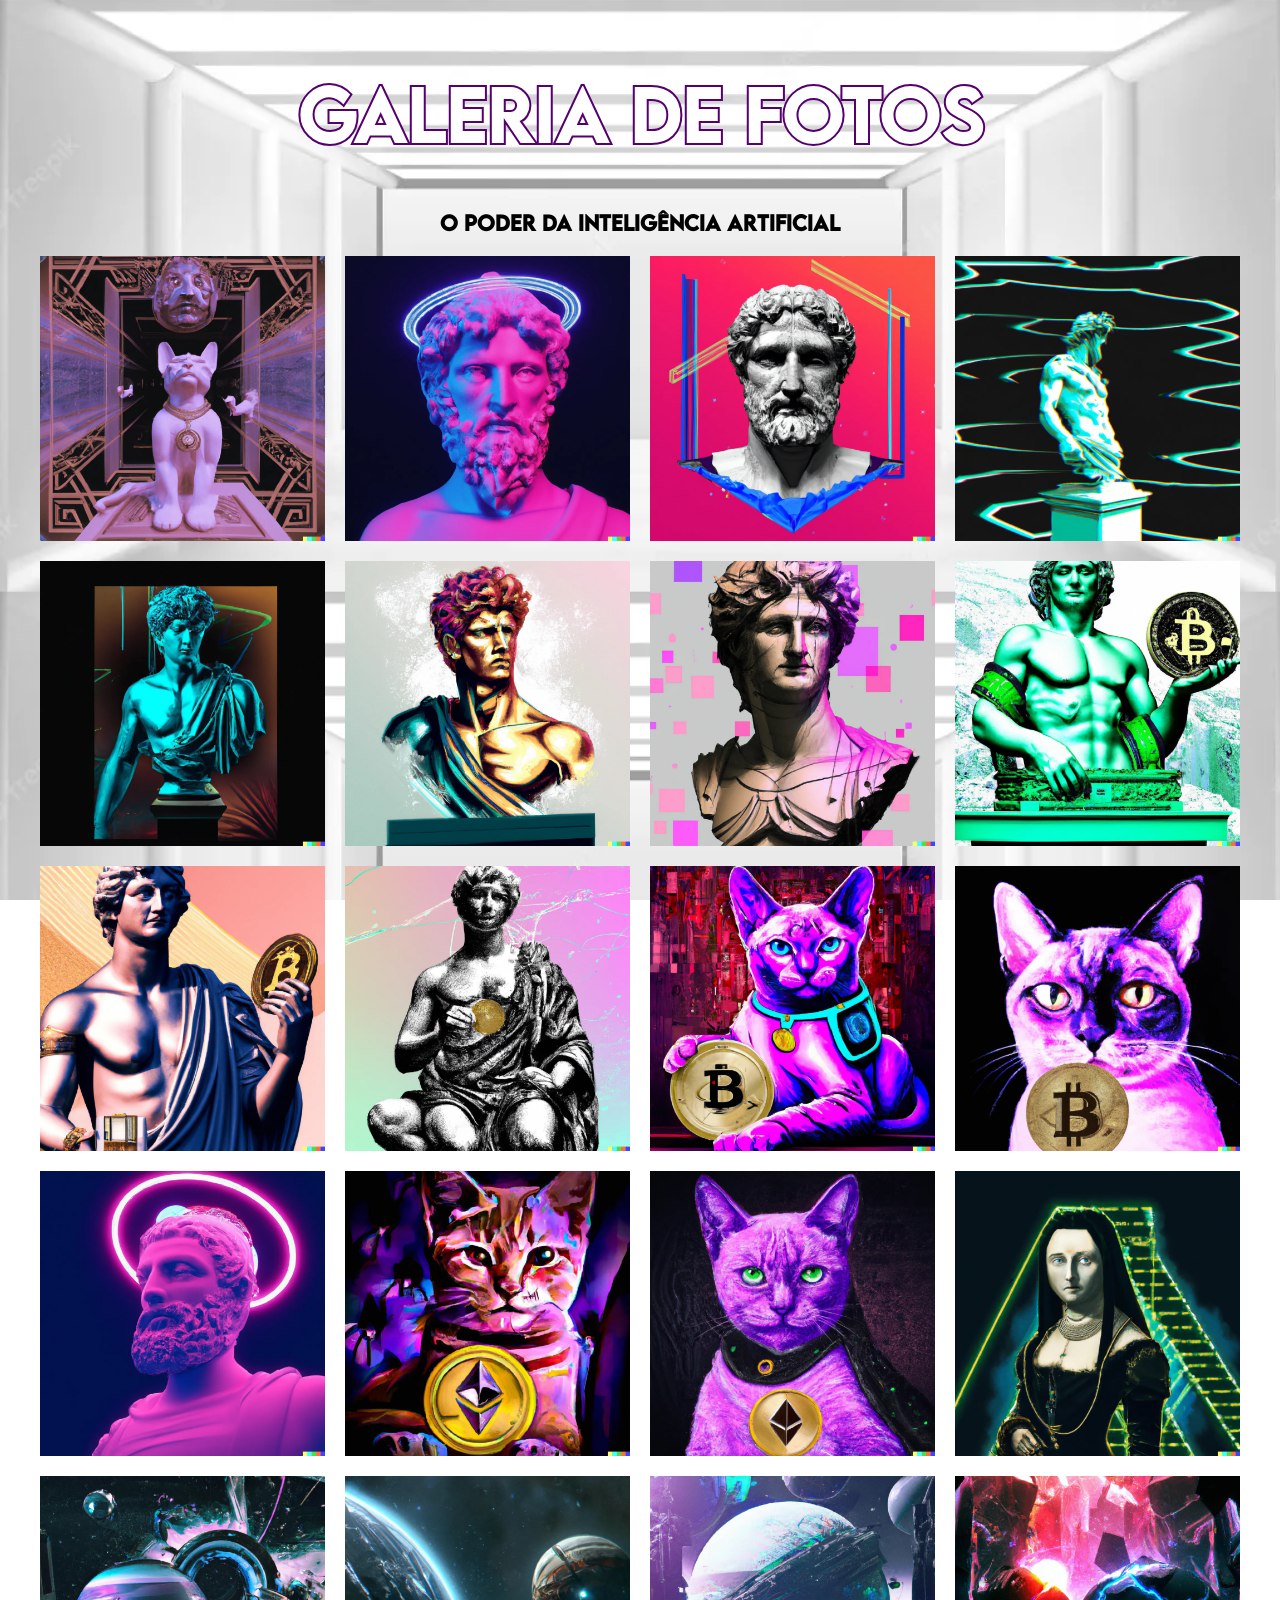
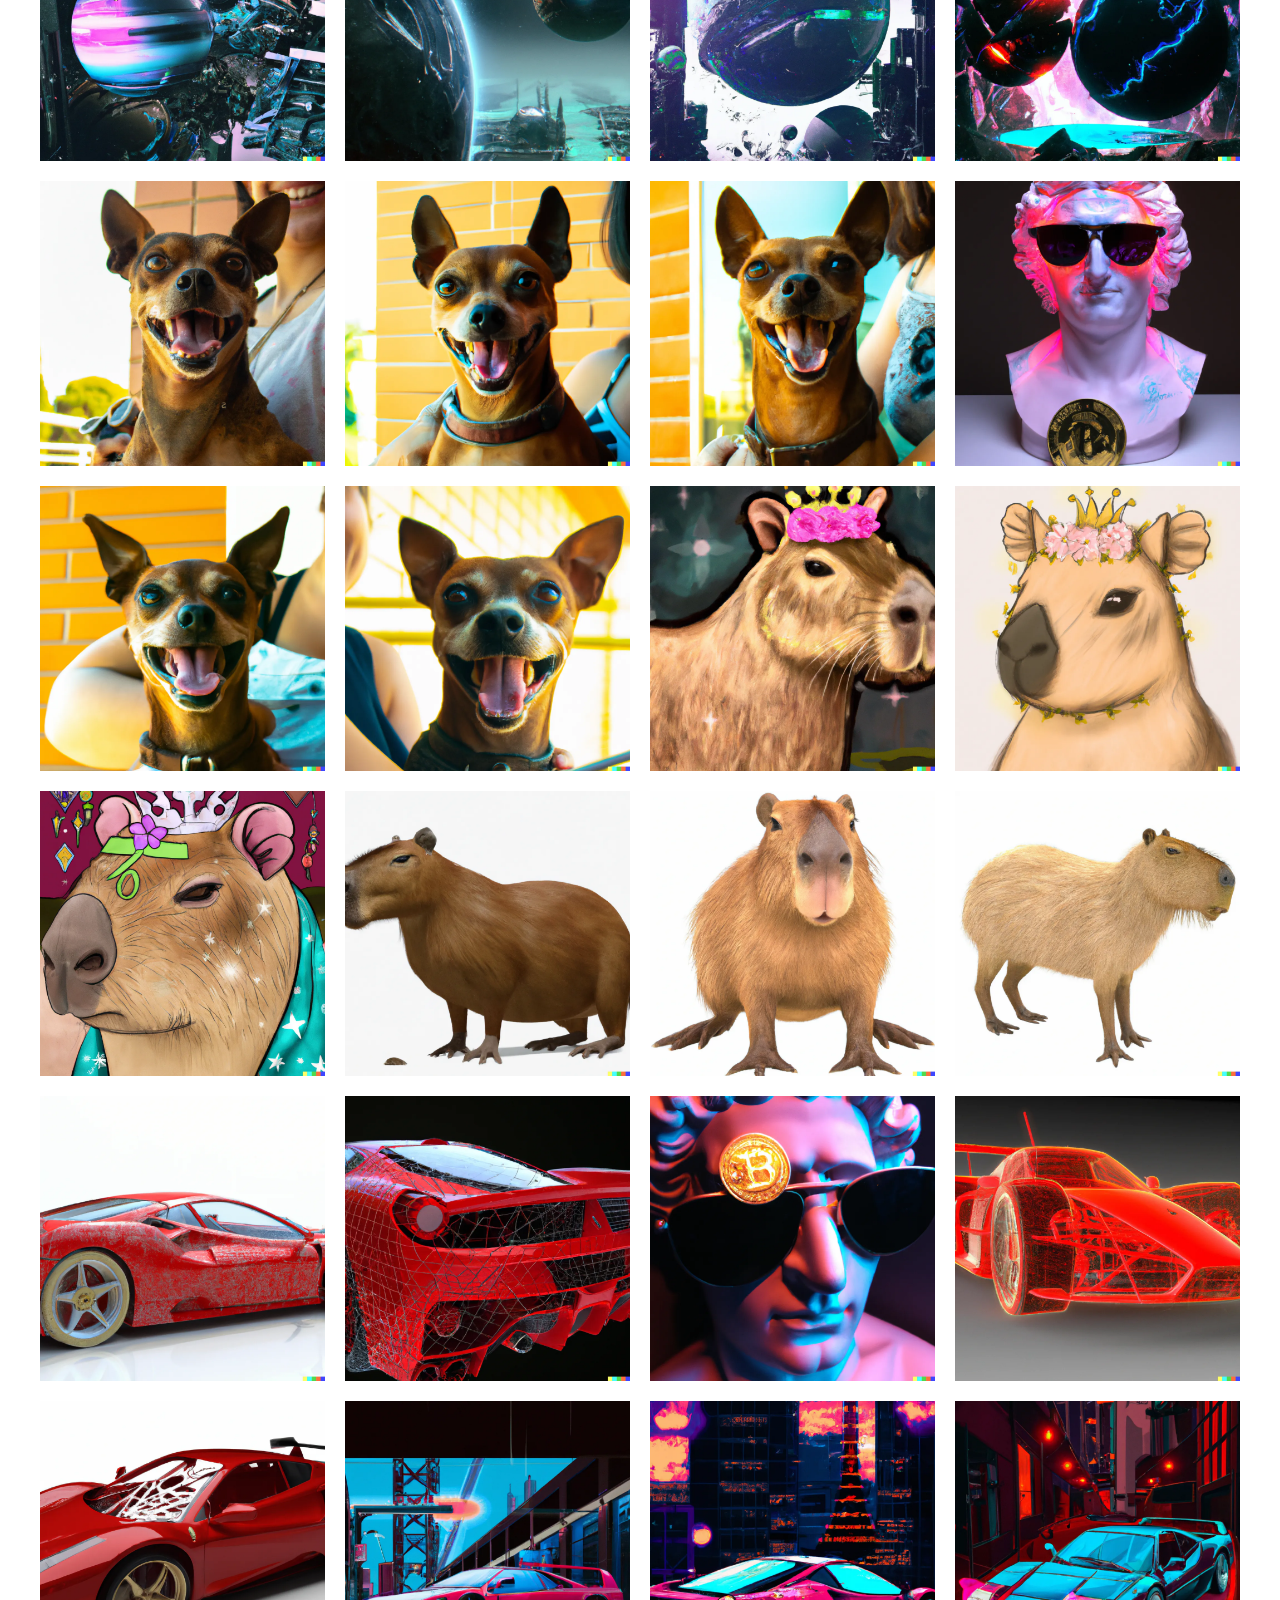
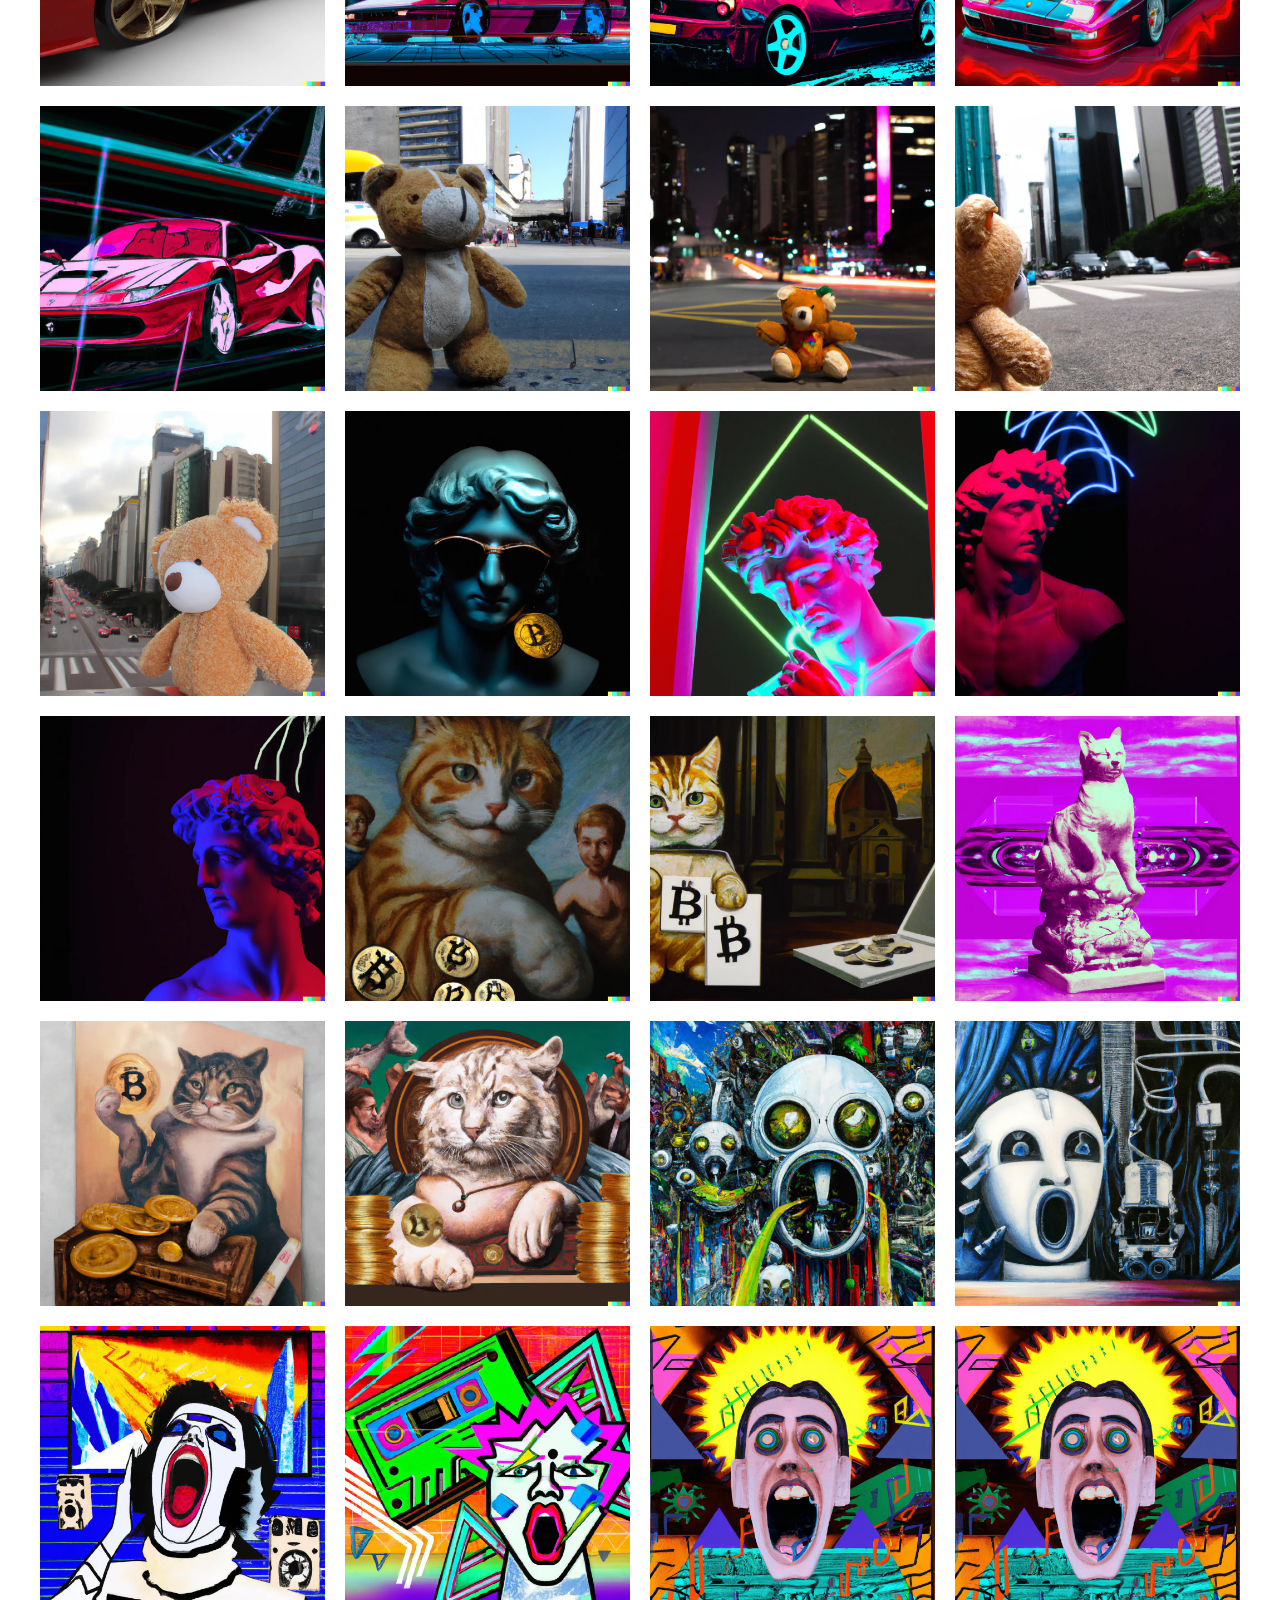
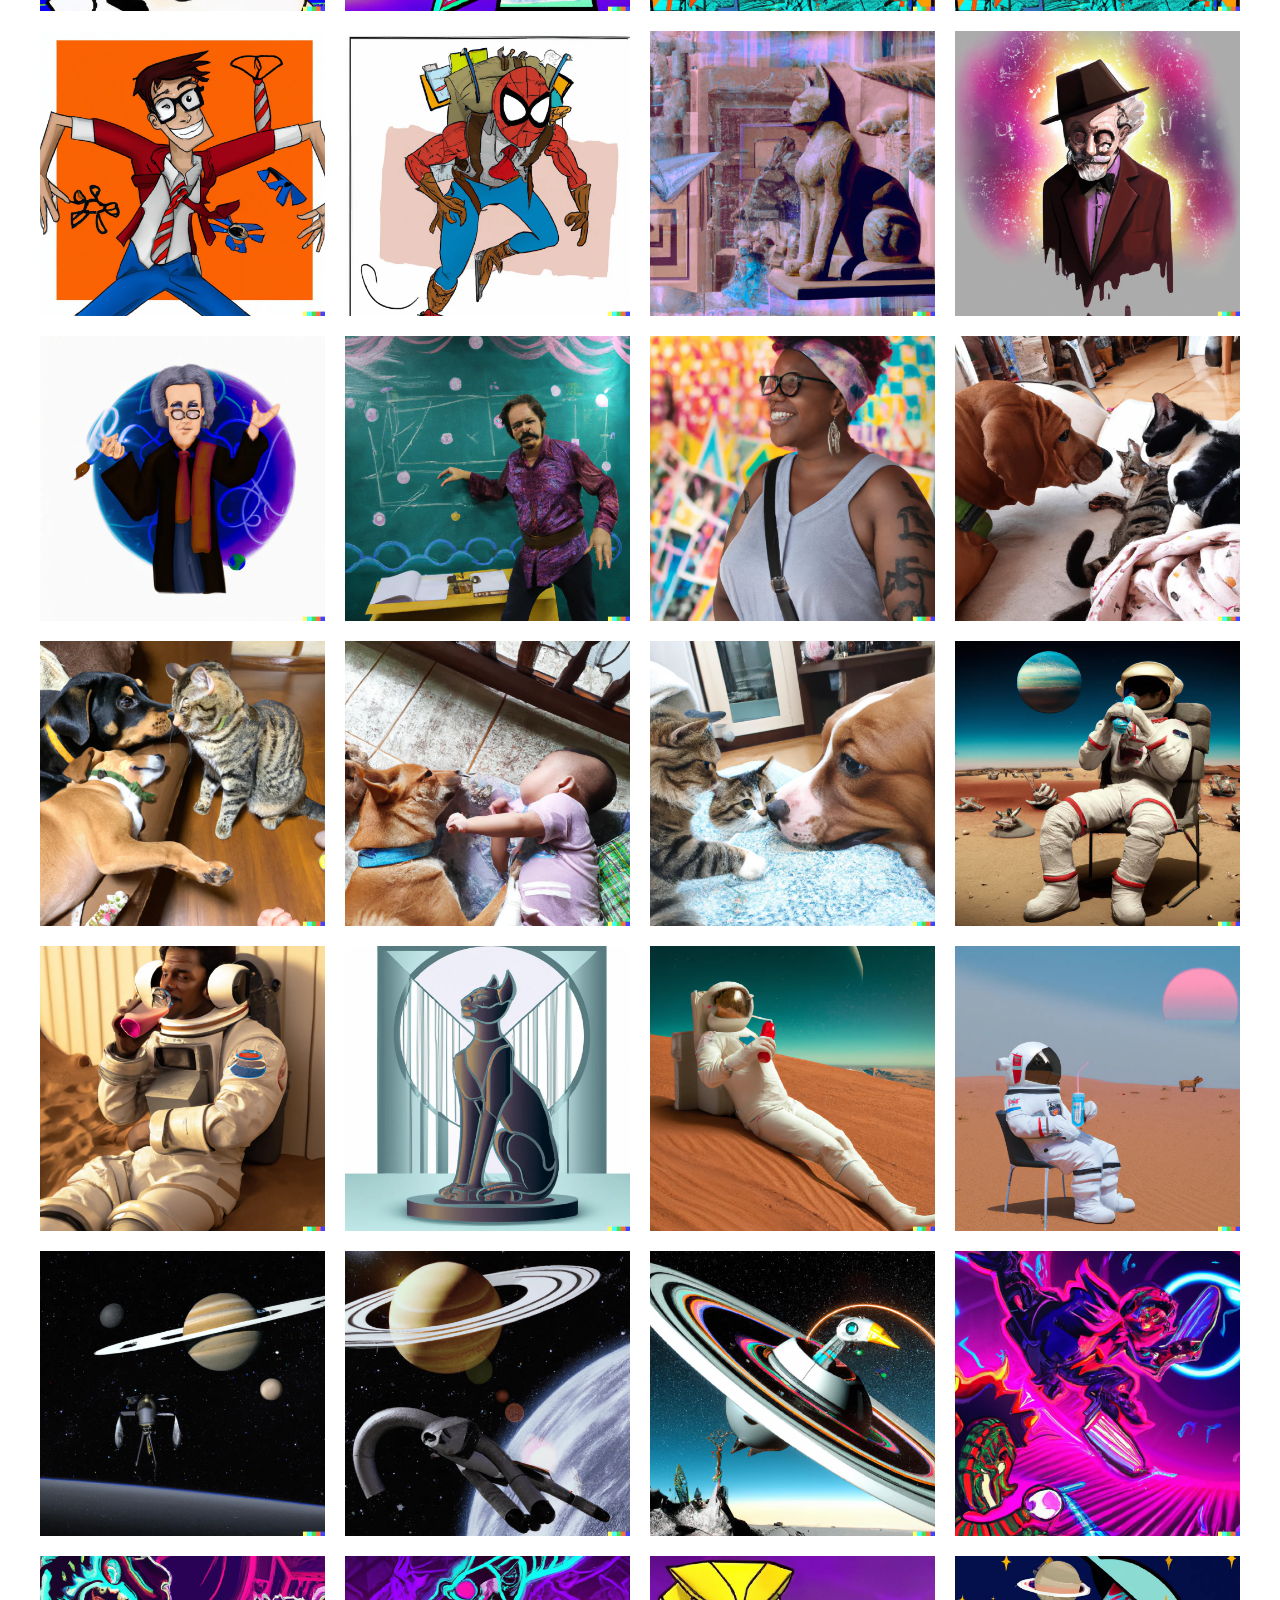
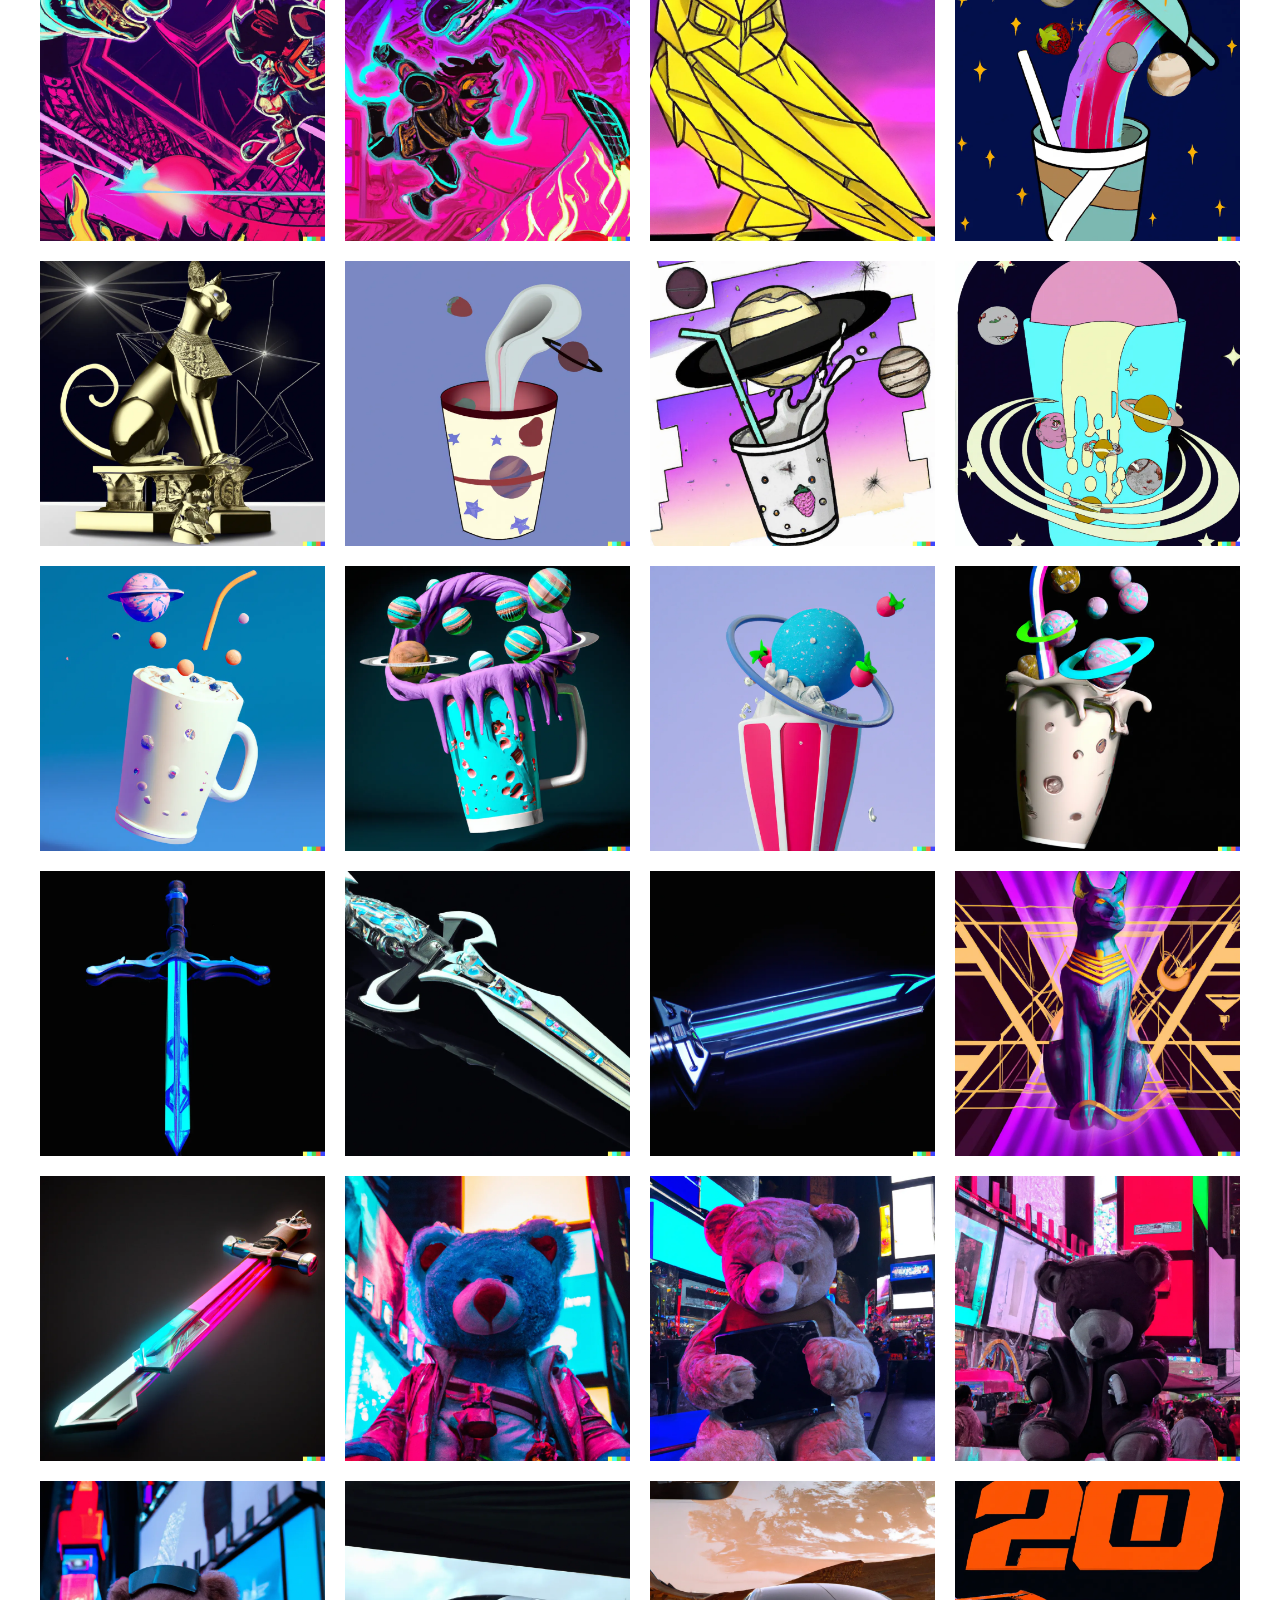
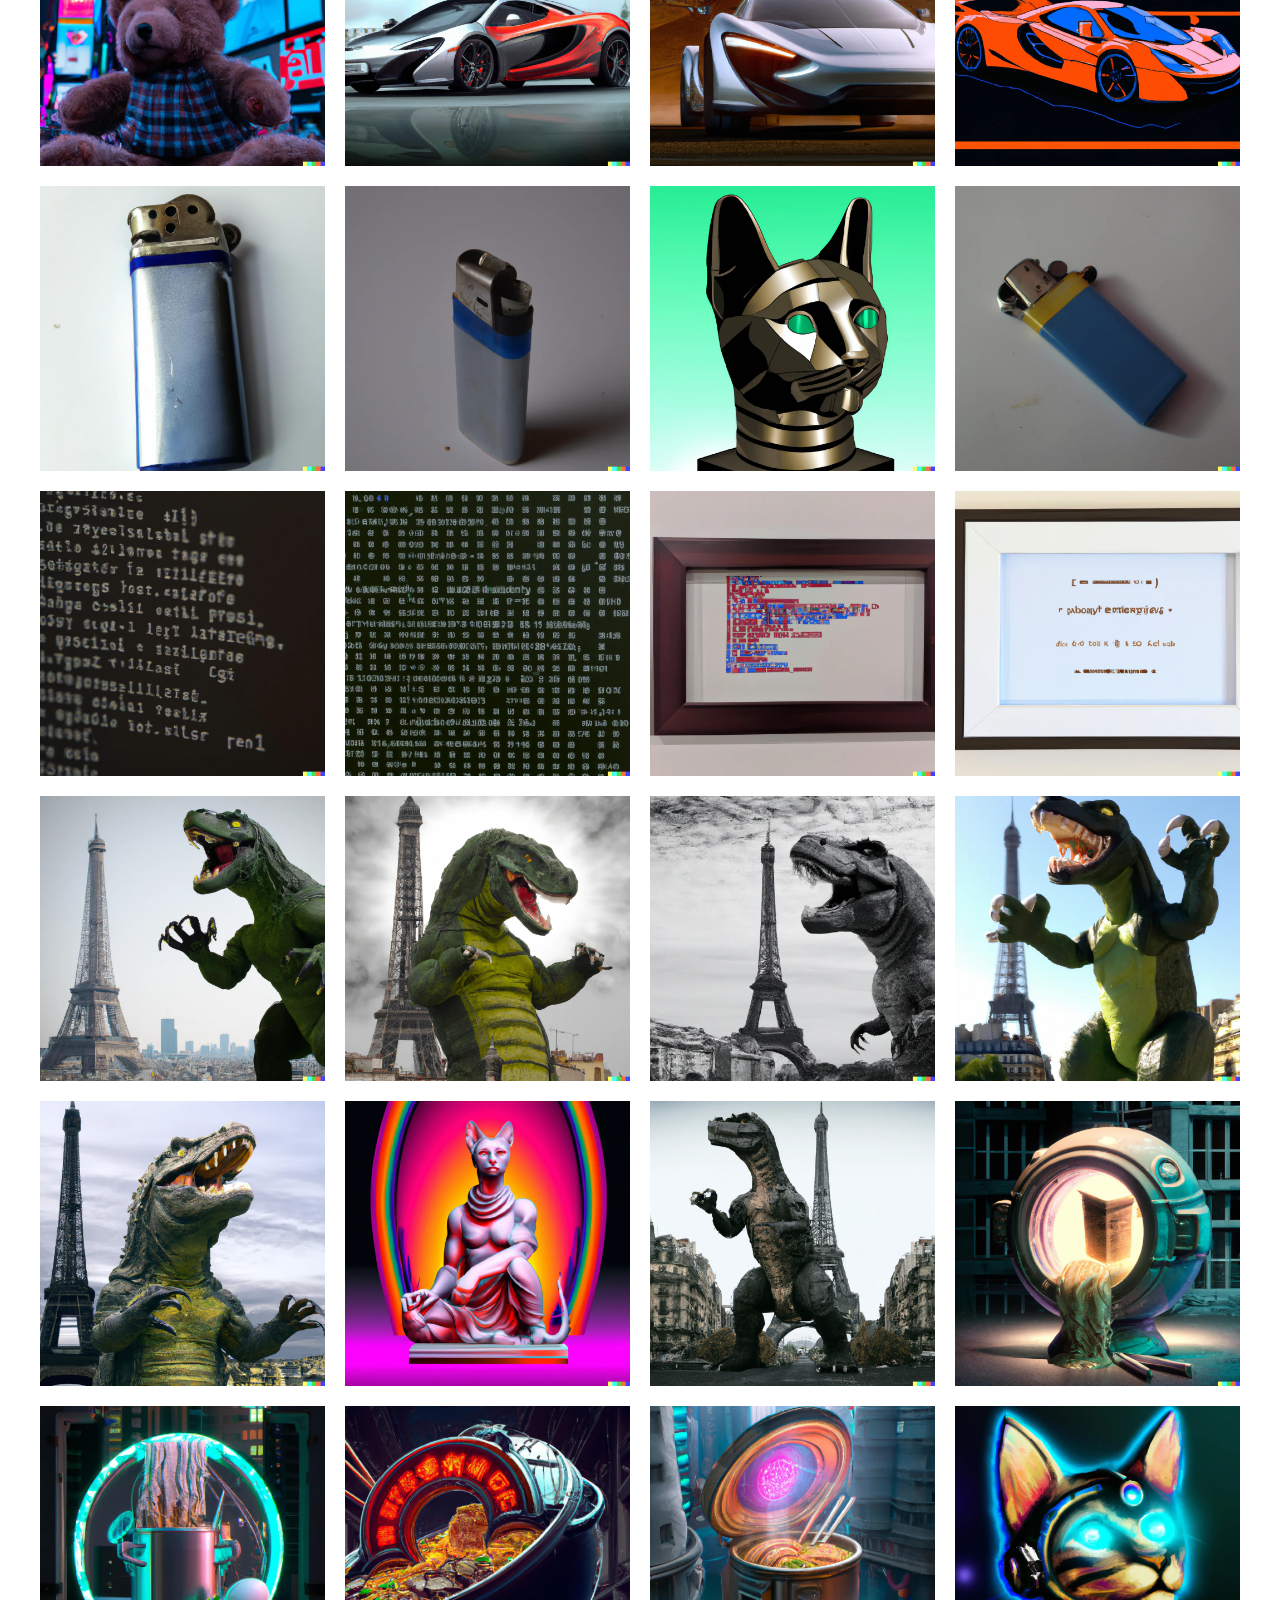
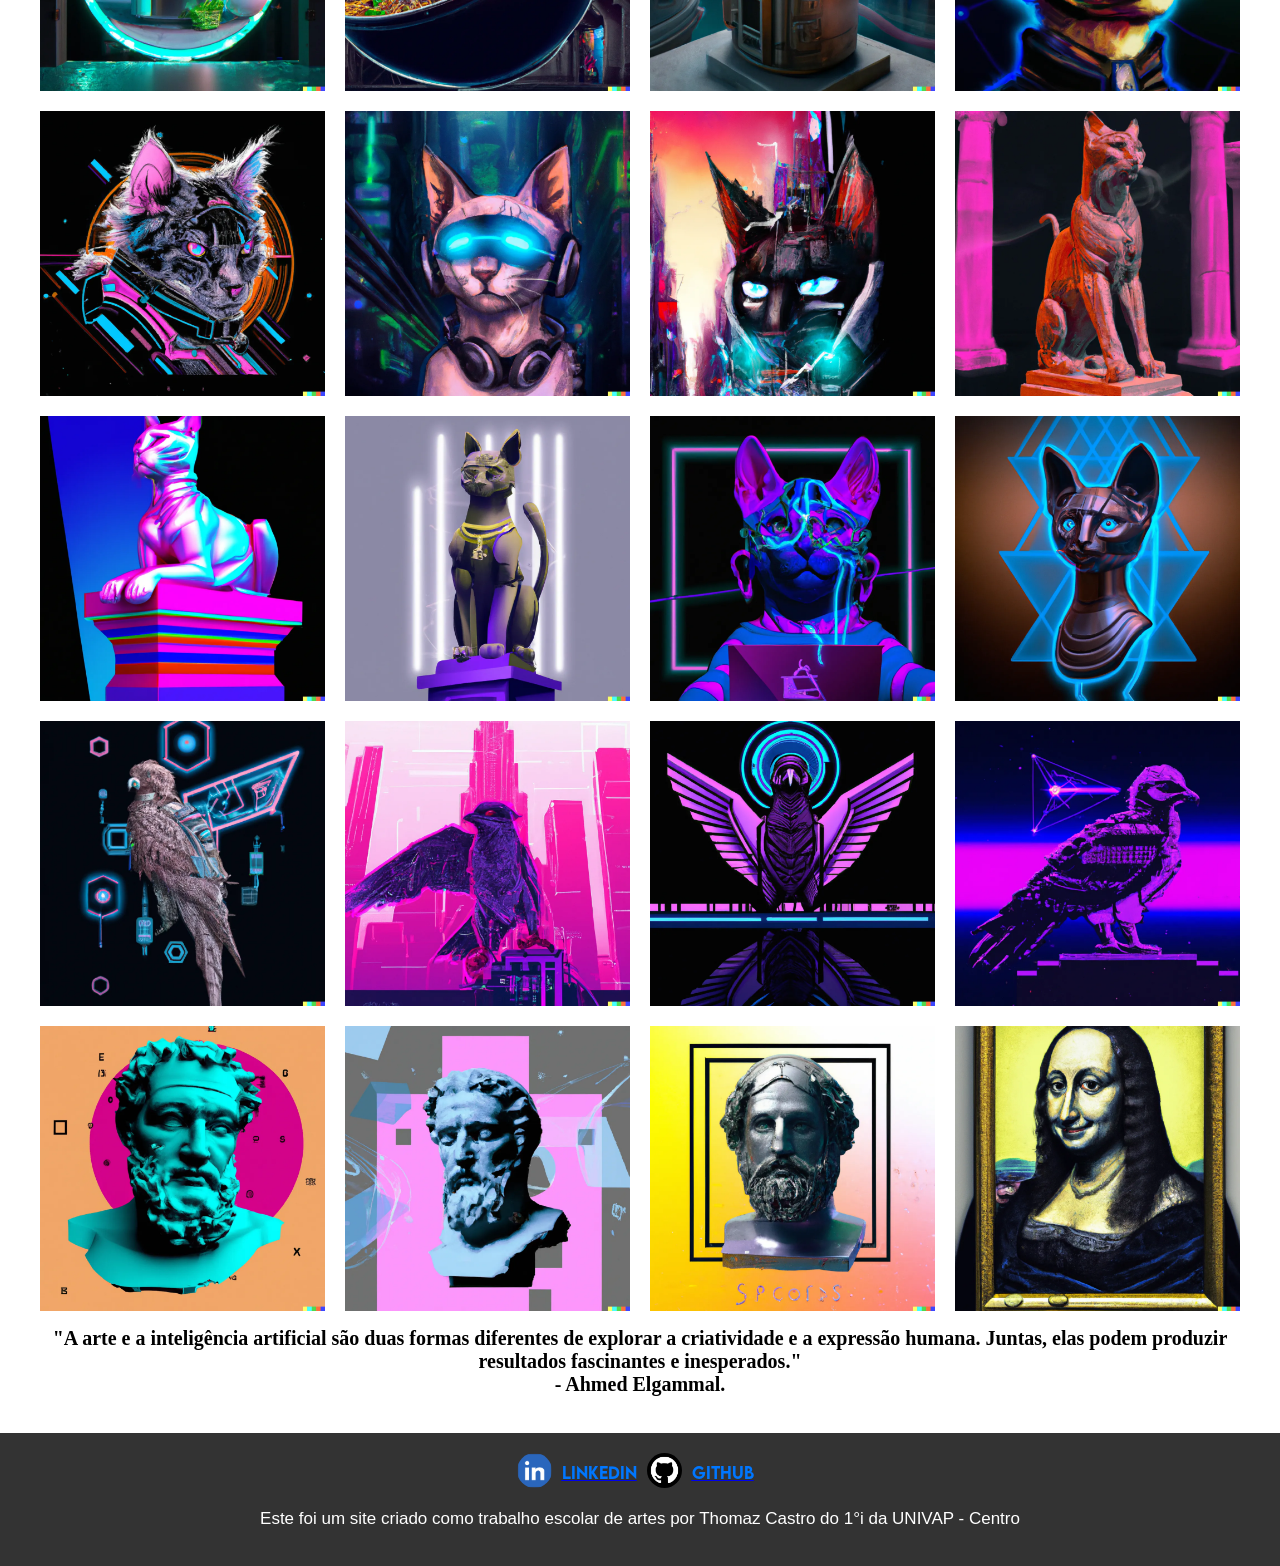
<file: index.html>
<!DOCTYPE html>
<html lang="pt-br">
<head>
  <meta charset="UTF-8">
  <title>Galeria de Fotos</title>
  <link rel="stylesheet" href="style.css">
  <link rel="icon" href="./icone/ico.png" type="image/png">
</head>
<body>
  <div class="container">
    <h1>Galeria de Fotos</h1>
    <h3>O poder da inteligência Artificial</h3>
    <div class="gallery">
      <img src="img/imagem_1.webp" alt="imagem_1.webp"  onclick="abrirImagem(this.src)"><img src="img/imagem_10.webp" alt="imagem_10.webp" onclick="abrirImagem(this.src)"><img src="img/imagem_100.webp" alt="imagem_100.webp" onclick="abrirImagem(this.src)"><img src="img/imagem_101.webp" alt="imagem_101.webp" onclick="abrirImagem(this.src)"><img src="img/imagem_102.webp" alt="imagem_102.webp" onclick="abrirImagem(this.src)"><img src="img/imagem_103.webp" alt="imagem_103.webp" onclick="abrirImagem(this.src)"><img src="img/imagem_104.webp" alt="imagem_104.webp" onclick="abrirImagem(this.src)"><img src="img/imagem_105.webp" alt="imagem_105.webp" onclick="abrirImagem(this.src)"><img src="img/imagem_106.webp" alt="imagem_106.webp" onclick="abrirImagem(this.src)"><img src="img/imagem_107.webp" alt="imagem_107.webp" onclick="abrirImagem(this.src)"><img src="img/imagem_108.webp" alt="imagem_108.webp" onclick="abrirImagem(this.src)"><img src="img/imagem_109.webp" alt="imagem_109.webp" onclick="abrirImagem(this.src)"><img src="img/imagem_11.webp" alt="imagem_11.webp" onclick="abrirImagem(this.src)"><img src="img/imagem_110.webp" alt="imagem_110.webp" onclick="abrirImagem(this.src)"><img src="img/imagem_111.webp" alt="imagem_111.webp" onclick="abrirImagem(this.src)"><img src="img/imagem_112.webp" alt="imagem_112.webp" onclick="abrirImagem(this.src)"><img src="img/imagem_113.webp" alt="imagem_113.webp" onclick="abrirImagem(this.src)"><img src="img/imagem_114.webp" alt="imagem_114.webp" onclick="abrirImagem(this.src)"><img src="img/imagem_115.webp" alt="imagem_115.webp" onclick="abrirImagem(this.src)"><img src="img/imagem_116.webp" alt="imagem_116.webp" onclick="abrirImagem(this.src)"><img src="img/imagem_117.webp" alt="imagem_117.webp" onclick="abrirImagem(this.src)"><img src="img/imagem_118.webp" alt="imagem_118.webp" onclick="abrirImagem(this.src)"><img src="img/imagem_119.webp" alt="imagem_119.webp" onclick="abrirImagem(this.src)"><img src="img/imagem_12.webp" alt="imagem_12.webp" onclick="abrirImagem(this.src)"><img src="img/imagem_120.webp" alt="imagem_120.webp" onclick="abrirImagem(this.src)"><img src="img/imagem_121.webp" alt="imagem_121.webp" onclick="abrirImagem(this.src)"><img src="img/imagem_122.webp" alt="imagem_122.webp" onclick="abrirImagem(this.src)"><img src="img/imagem_123.webp" alt="imagem_123.webp" onclick="abrirImagem(this.src)"><img src="img/imagem_124.webp" alt="imagem_124.webp" onclick="abrirImagem(this.src)"><img src="img/imagem_125.webp" alt="imagem_125.webp" onclick="abrirImagem(this.src)"><img src="img/imagem_126.webp" alt="imagem_126.webp" onclick="abrirImagem(this.src)"><img src="img/imagem_127.webp" alt="imagem_127.webp" onclick="abrirImagem(this.src)"><img src="img/imagem_128.webp" alt="imagem_128.webp" onclick="abrirImagem(this.src)"><img src="img/imagem_129.webp" alt="imagem_129.webp" onclick="abrirImagem(this.src)"><img src="img/imagem_13.webp" alt="imagem_13.webp" onclick="abrirImagem(this.src)"><img src="img/imagem_130.webp" alt="imagem_130.webp" onclick="abrirImagem(this.src)"><img src="img/imagem_131.webp" alt="imagem_131.webp" onclick="abrirImagem(this.src)"><img src="img/imagem_132.webp" alt="imagem_132.webp" onclick="abrirImagem(this.src)"><img src="img/imagem_133.webp" alt="imagem_133.webp" onclick="abrirImagem(this.src)"><img src="img/imagem_134.webp" alt="imagem_134.webp" onclick="abrirImagem(this.src)"><img src="img/imagem_135.webp" alt="imagem_135.webp" onclick="abrirImagem(this.src)"><img src="img/imagem_136.webp" alt="imagem_136.webp" onclick="abrirImagem(this.src)"><img src="img/imagem_137.webp" alt="imagem_137.webp" onclick="abrirImagem(this.src)"><img src="img/imagem_138.webp" alt="imagem_138.webp" onclick="abrirImagem(this.src)"><img src="img/imagem_139.webp" alt="imagem_139.webp" onclick="abrirImagem(this.src)"><img src="img/imagem_14.webp" alt="imagem_14.webp" onclick="abrirImagem(this.src)"><img src="img/imagem_15.webp" alt="imagem_15.webp" onclick="abrirImagem(this.src)"><img src="img/imagem_16.webp" alt="imagem_16.webp" onclick="abrirImagem(this.src)"><img src="img/imagem_17.webp" alt="imagem_17.webp" onclick="abrirImagem(this.src)"><img src="img/imagem_18.webp" alt="imagem_18.webp" onclick="abrirImagem(this.src)"><img src="img/imagem_19.webp" alt="imagem_19.webp" onclick="abrirImagem(this.src)"><img src="img/imagem_2.webp" alt="imagem_2.webp" onclick="abrirImagem(this.src)"><img src="img/imagem_20.webp" alt="imagem_20.webp" onclick="abrirImagem(this.src)"><img src="img/imagem_21.webp" alt="imagem_21.webp" onclick="abrirImagem(this.src)"><img src="img/imagem_22.webp" alt="imagem_22.webp" onclick="abrirImagem(this.src)"><img src="img/imagem_23.webp" alt="imagem_23.webp" onclick="abrirImagem(this.src)"><img src="img/imagem_24.webp" alt="imagem_24.webp" onclick="abrirImagem(this.src)"><img src="img/imagem_25.webp" alt="imagem_25.webp" onclick="abrirImagem(this.src)"><img src="img/imagem_26.webp" alt="imagem_26.webp" onclick="abrirImagem(this.src)"><img src="img/imagem_27.webp" alt="imagem_27.webp" onclick="abrirImagem(this.src)"><img src="img/imagem_28.webp" alt="imagem_28.webp" onclick="abrirImagem(this.src)"><img src="img/imagem_29.webp" alt="imagem_29.webp" onclick="abrirImagem(this.src)"><img src="img/imagem_3.webp" alt="imagem_3.webp" onclick="abrirImagem(this.src)"><img src="img/imagem_30.webp" alt="imagem_30.webp" onclick="abrirImagem(this.src)"><img src="img/imagem_31.webp" alt="imagem_31.webp" onclick="abrirImagem(this.src)"><img src="img/imagem_32.webp" alt="imagem_32.webp" onclick="abrirImagem(this.src)"><img src="img/imagem_33.webp" alt="imagem_33.webp" onclick="abrirImagem(this.src)"><img src="img/imagem_34.webp" alt="imagem_34.webp" onclick="abrirImagem(this.src)"><img src="img/imagem_35.webp" alt="imagem_35.webp" onclick="abrirImagem(this.src)"><img src="img/imagem_36.webp" alt="imagem_36.webp" onclick="abrirImagem(this.src)"><img src="img/imagem_37.webp" alt="imagem_37.webp" onclick="abrirImagem(this.src)"><img src="img/imagem_38.webp" alt="imagem_38.webp" onclick="abrirImagem(this.src)"><img src="img/imagem_39.webp" alt="imagem_39.webp" onclick="abrirImagem(this.src)"><img src="img/imagem_4.webp" alt="imagem_4.webp" onclick="abrirImagem(this.src)"><img src="img/imagem_40.webp" alt="imagem_40.webp" onclick="abrirImagem(this.src)"><img src="img/imagem_41.webp" alt="imagem_41.webp" onclick="abrirImagem(this.src)"><img src="img/imagem_42.webp" alt="imagem_42.webp" onclick="abrirImagem(this.src)"><img src="img/imagem_43.webp" alt="imagem_43.webp" onclick="abrirImagem(this.src)"><img src="img/imagem_44.webp" alt="imagem_44.webp" onclick="abrirImagem(this.src)"><img src="img/imagem_45.webp" alt="imagem_45.webp" onclick="abrirImagem(this.src)"><img src="img/imagem_46.webp" alt="imagem_46.webp" onclick="abrirImagem(this.src)"><img src="img/imagem_47.webp" alt="imagem_47.webp" onclick="abrirImagem(this.src)"><img src="img/imagem_48.webp" alt="imagem_48.webp" onclick="abrirImagem(this.src)"><img src="img/imagem_49.webp" alt="imagem_49.webp" onclick="abrirImagem(this.src)"><img src="img/imagem_5.webp" alt="imagem_5.webp" onclick="abrirImagem(this.src)"><img src="img/imagem_50.webp" alt="imagem_50.webp" onclick="abrirImagem(this.src)"><img src="img/imagem_51.webp" alt="imagem_51.webp" onclick="abrirImagem(this.src)"><img src="img/imagem_52.webp" alt="imagem_52.webp" onclick="abrirImagem(this.src)"><img src="img/imagem_53.webp" alt="imagem_53.webp" onclick="abrirImagem(this.src)"><img src="img/imagem_54.webp" alt="imagem_54.webp" onclick="abrirImagem(this.src)"><img src="img/imagem_55.webp" alt="imagem_55.webp" onclick="abrirImagem(this.src)"><img src="img/imagem_56.webp" alt="imagem_56.webp" onclick="abrirImagem(this.src)"><img src="img/imagem_57.webp" alt="imagem_57.webp" onclick="abrirImagem(this.src)"><img src="img/imagem_58.webp" alt="imagem_58.webp" onclick="abrirImagem(this.src)"><img src="img/imagem_59.webp" alt="imagem_59.webp" onclick="abrirImagem(this.src)"><img src="img/imagem_6.webp" alt="imagem_6.webp" onclick="abrirImagem(this.src)"><img src="img/imagem_60.webp" alt="imagem_60.webp" onclick="abrirImagem(this.src)"><img src="img/imagem_61.webp" alt="imagem_61.webp" onclick="abrirImagem(this.src)"><img src="img/imagem_62.webp" alt="imagem_62.webp" onclick="abrirImagem(this.src)"><img src="img/imagem_63.webp" alt="imagem_63.webp" onclick="abrirImagem(this.src)"><img src="img/imagem_64.webp" alt="imagem_64.webp" onclick="abrirImagem(this.src)"><img src="img/imagem_65.webp" alt="imagem_65.webp" onclick="abrirImagem(this.src)"><img src="img/imagem_66.webp" alt="imagem_66.webp" onclick="abrirImagem(this.src)"><img src="img/imagem_67.webp" alt="imagem_67.webp" onclick="abrirImagem(this.src)"><img src="img/imagem_68.webp" alt="imagem_68.webp" onclick="abrirImagem(this.src)"><img src="img/imagem_69.webp" alt="imagem_69.webp" onclick="abrirImagem(this.src)"><img src="img/imagem_7.webp" alt="imagem_7.webp" onclick="abrirImagem(this.src)"><img src="img/imagem_70.webp" alt="imagem_70.webp" onclick="abrirImagem(this.src)"><img src="img/imagem_71.webp" alt="imagem_71.webp" onclick="abrirImagem(this.src)"><img src="img/imagem_72.webp" alt="imagem_72.webp" onclick="abrirImagem(this.src)"><img src="img/imagem_73.webp" alt="imagem_73.webp" onclick="abrirImagem(this.src)"><img src="img/imagem_74.webp" alt="imagem_74.webp" onclick="abrirImagem(this.src)"><img src="img/imagem_75.webp" alt="imagem_75.webp" onclick="abrirImagem(this.src)"><img src="img/imagem_76.webp" alt="imagem_76.webp" onclick="abrirImagem(this.src)"><img src="img/imagem_77.webp" alt="imagem_77.webp" onclick="abrirImagem(this.src)"><img src="img/imagem_78.webp" alt="imagem_78.webp" onclick="abrirImagem(this.src)"><img src="img/imagem_79.webp" alt="imagem_79.webp" onclick="abrirImagem(this.src)"><img src="img/imagem_8.webp" alt="imagem_8.webp" onclick="abrirImagem(this.src)"><img src="img/imagem_80.webp" alt="imagem_80.webp" onclick="abrirImagem(this.src)"><img src="img/imagem_81.webp" alt="imagem_81.webp" onclick="abrirImagem(this.src)"><img src="img/imagem_82.webp" alt="imagem_82.webp" onclick="abrirImagem(this.src)"><img src="img/imagem_83.webp" alt="imagem_83.webp" onclick="abrirImagem(this.src)"><img src="img/imagem_84.webp" alt="imagem_84.webp" onclick="abrirImagem(this.src)"><img src="img/imagem_85.webp" alt="imagem_85.webp" onclick="abrirImagem(this.src)"><img src="img/imagem_86.webp" alt="imagem_86.webp" onclick="abrirImagem(this.src)"><img src="img/imagem_87.webp" alt="imagem_87.webp" onclick="abrirImagem(this.src)"><img src="img/imagem_88.webp" alt="imagem_88.webp" onclick="abrirImagem(this.src)"><img src="img/imagem_89.webp" alt="imagem_89.webp" onclick="abrirImagem(this.src)"><img src="img/imagem_9.webp" alt="imagem_9.webp" onclick="abrirImagem(this.src)"><img src="img/imagem_90.webp" alt="imagem_90.webp" onclick="abrirImagem(this.src)"><img src="img/imagem_91.webp" alt="imagem_91.webp" onclick="abrirImagem(this.src)"><img src="img/imagem_92.webp" alt="imagem_92.webp" onclick="abrirImagem(this.src)"><img src="img/imagem_93.webp" alt="imagem_93.webp" onclick="abrirImagem(this.src)"><img src="img/imagem_94.webp" alt="imagem_94.webp" onclick="abrirImagem(this.src)"><img src="img/imagem_95.webp" alt="imagem_95.webp" onclick="abrirImagem(this.src)"><img src="img/imagem_96.webp" alt="imagem_96.webp" onclick="abrirImagem(this.src)"><img src="img/imagem_97.webp" alt="imagem_97.webp" onclick="abrirImagem(this.src)"><img src="img/imagem_98.webp" alt="imagem_98.webp" onclick="abrirImagem(this.src)"><img src="img/imagem_99.webp" alt="imagem_99.webp" onclick="abrirImagem(this.src)"><img src="img/imagem_140.webp" alt="imagem_140.webp" onclick="abrirImagem(this.src)">  
    </div>

    <h2>"A arte e a inteligência artificial são duas formas diferentes de explorar a criatividade e a expressão humana. Juntas, elas podem produzir resultados fascinantes e inesperados." <br> - Ahmed Elgammal.</h2>
  </div>
<script src="script.js"></script>

</div>

</body>


<footer>
    <nav>
      <ul>
        <li>
            <a href="https://www.linkedin.com/in/thomaz-castro-243605233/" target="_blank">
                <img src="./icone/linke.png" alt="Logo do LinkedIn" width="35" height="35" title="Perfil do Thomaz Castro no LinkedIn">
              </a>
            <li><a href="https://www.linkedin.com/in/thomaz-castro-243605233/" target="_blank"><u><font color="#0077FF">LinkedIn</font></u></a></li>
        </li>
        <li>
            <a href="https://github.com/Thomaz-Castro" target="_blank">
                <img src="./icone/github.png" alt="Logo do Git" width="35" height="35" title="Perfil do Thomaz Castro no Git">
            <li><a href="https://github.com/Thomaz-Castro" target="_blank"><u><font color="#0077FF">GitHub</font></u></a></li>       
      </ul>
    </nav>
    <p>Este foi um site criado como trabalho escolar de artes por Thomaz Castro do 1°i da UNIVAP - Centro</p>
  </footer>
  
</html>
</file>
<file: style.css>
body{
    margin: 0;
    padding: 0;
}


body {
    background-image: url('./background/bg.webp');
    background-size: 100% auto;
    background-attachment: fixed;
  }

nav ul {
    list-style: none;
    display: flex;
    margin: 0;
    padding: 0;
    justify-content: center;
    align-items: center;
}

nav li {
    margin-right: 10px;
}

ul li a img {
	border-radius: 50%
}


.container {
    max-width: 1200px;
    margin: 0 auto;
    padding: 20px;
  }
  
  .gallery {
    display: grid;
    grid-template-columns: repeat(auto-fit, minmax(250px, 1fr));
    grid-gap: 20px;
  }
  
  .gallery img {
    max-width: 100%;
    height: auto;
    object-fit: cover;
    transition: all 0.3s ease-in-out;
  }
  
  .gallery img:hover {
    transform: scale(1.1);
    box-shadow: 0 0 10px rgba(0, 0, 0, 0.3);
    cursor: pointer;
  }

 

  h1 {
    text-align: center;
    font-size: 70px;
    -webkit-text-stroke: 2px rgb(85, 0, 110);
    color: white;
  }

  p {
    font-size: 17px;
    font-family: Calibri, sans-serif;
  }

  h3 {
    text-align: center;
    font-size: 20px;
  }

  h2 {
    text-align: center;
    font-size: 20px;
    font-family: 'Times New Roman', sans-serif;

  }
  
  @font-face {
    font-family: 'MinhaFonte';
    src: url('./fonte/LEMONMILK-Medium.otf');
  }
  
  body {
    font-family: 'MinhaFonte', sans-serif;
  }

  footer {
    background-color: #333;
    color: #fff;
    padding: 20px;
    text-align: center;
  }

  #imgGrande {
    position: fixed;
    top: 0;
    left: 0;
    width: 100%;
    height: 100%;
    object-fit: contain;
    background-color: rgba(0, 0, 0, 0.9);
    z-index: 999;
    cursor: pointer;
  }
</file>
